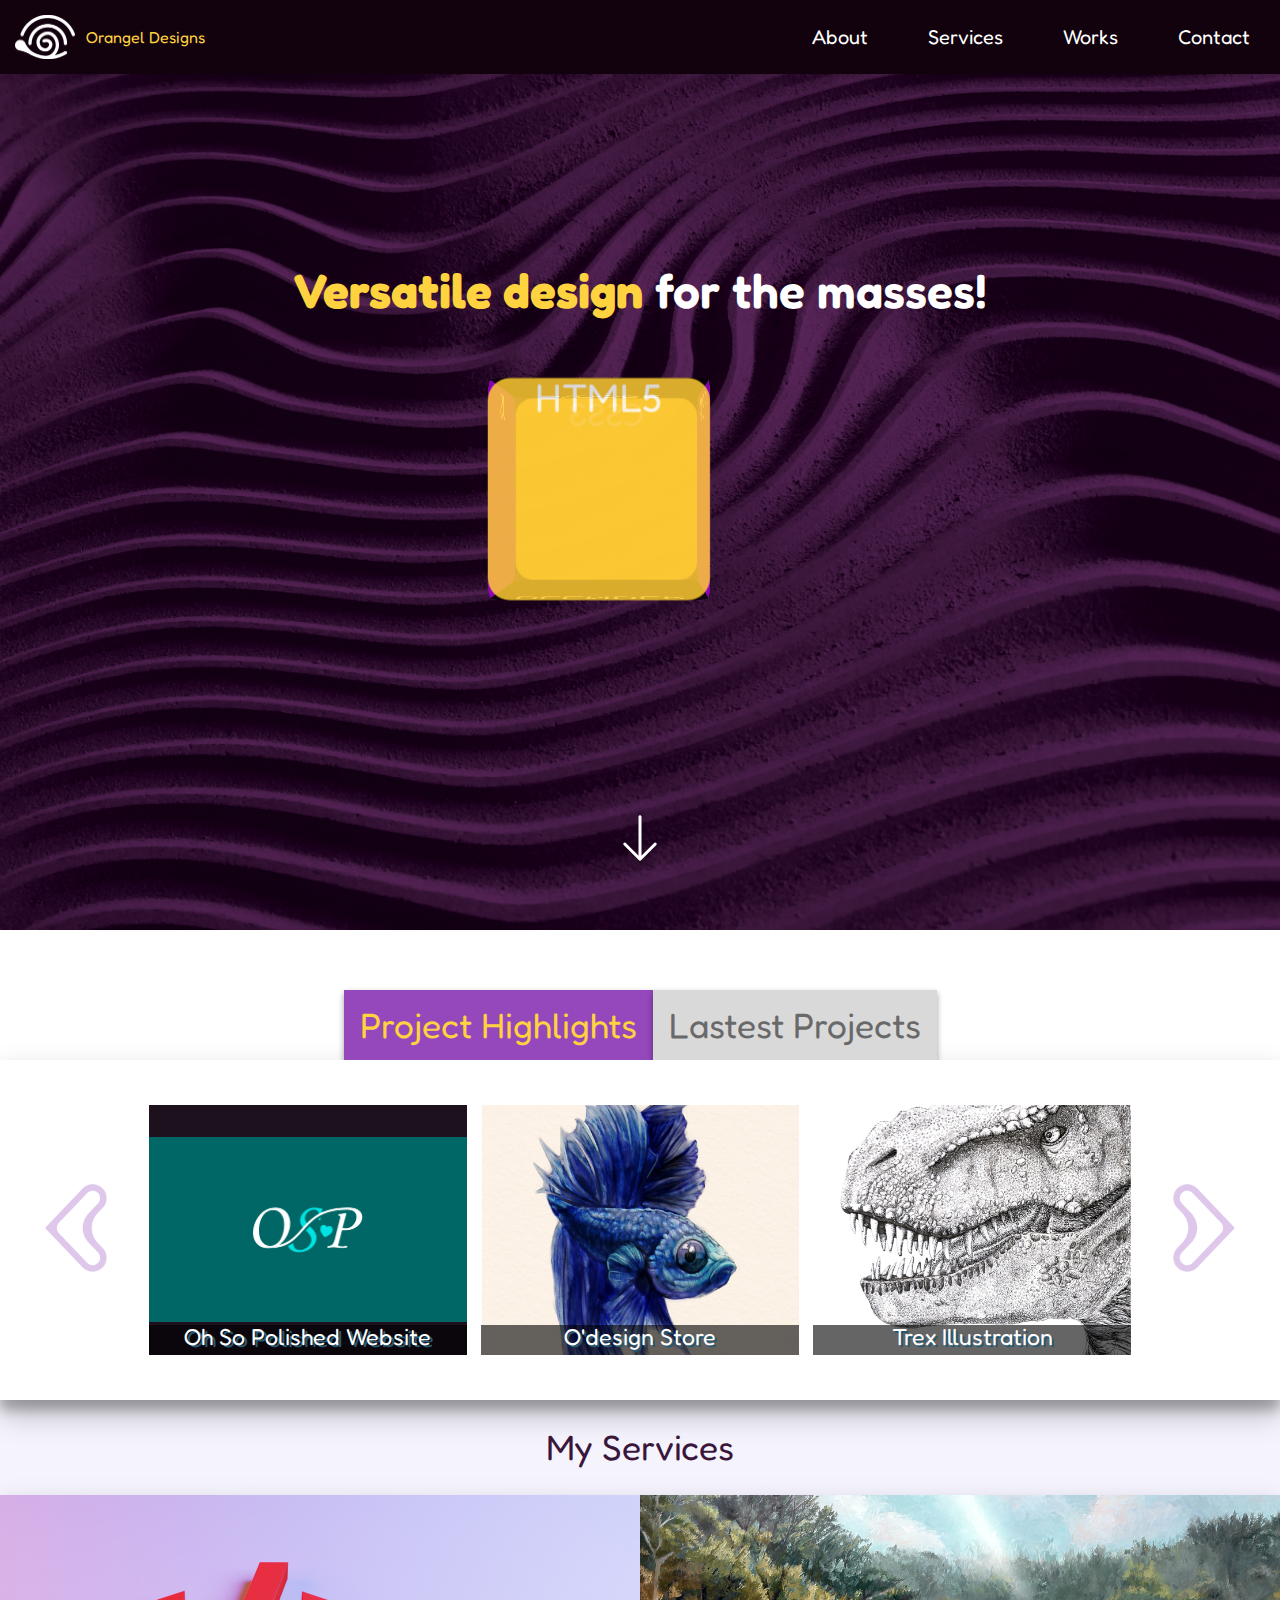
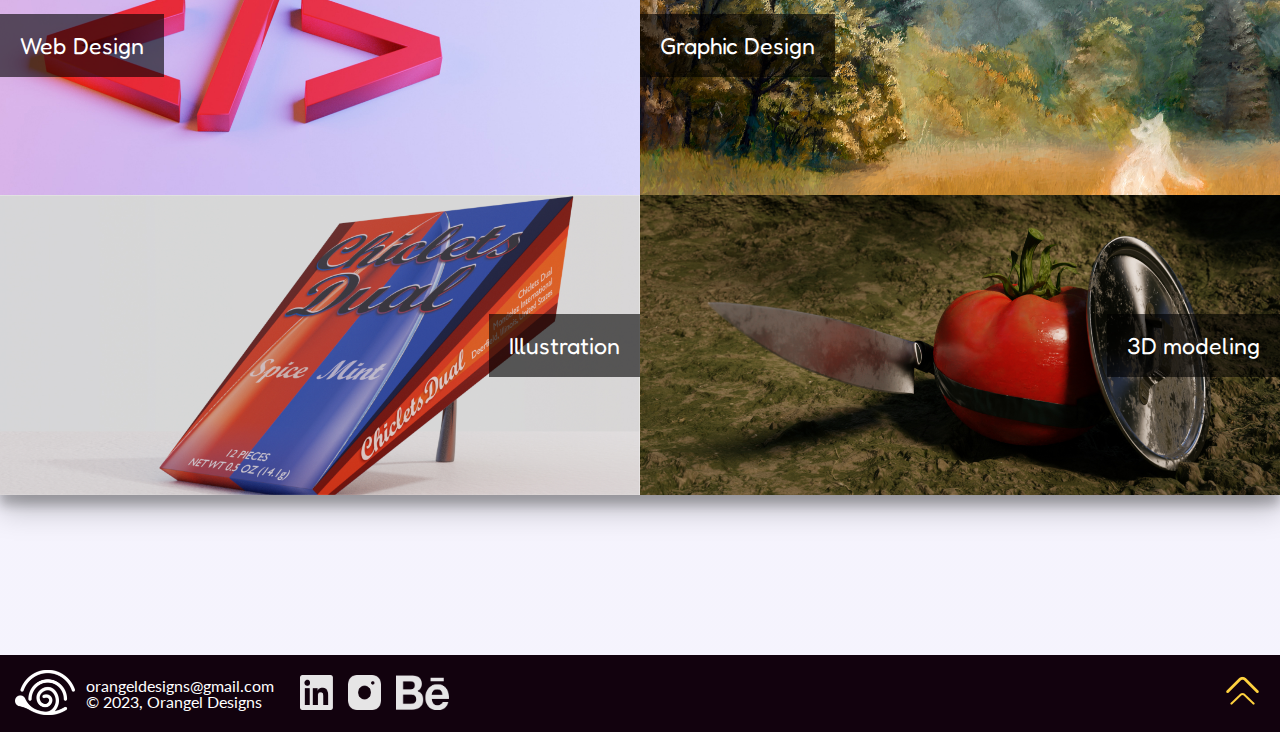
<file: index.html>
<!DOCTYPE html>
<html lang="en">
<head>
	<meta name="viewport" content="width=device-width">
	<meta name="keywords" content="Portfolio, Branding, Web Design, Graphic Design, Richmond">
	<meta name="description" content="Web and Graphic design Portfolio of Orangel Bustamante">
	<meta charset="utf-8">
	<title>Orangel Designs</title>
	<link rel="preconnect" href="https://fonts.googleapis.com">
	<link rel="preconnect" href="https://fonts.gstatic.com" crossorigin>
	<link href="https://fonts.googleapis.com/css2?family=Fredoka:wght@500;600;700&family=Lato:ital,wght@0,400;0,700;1,400;1,700&display=swap" rel="stylesheet">
	<link rel="stylesheet" type="text/css" href="css/index.css">
	<script defer src="scripts/index.js"></script>
</head>
<body id="top">
	<header>
		<!-- The header includes the logo and navigation links that might be hidden within a hamburger menu on mobile versions -->
		<nav>
			<a href="index.html"><img src="images/logow.png" alt="navigation logo of the orangel designs website"><h4>Orangel Designs</h4></a>
			<!-- Hamburger menu -->
			<div>
				<input type="checkbox" name="menucheck" id="menucheck">
				<label for="menucheck">
					<img src="images/hambergermenu.png" id="hamenu" alt="&#9776;">
				</label>
				<div id="menu-list">
					<label for="menucheck" id="hamX">
						X
					</label>
					<ul id="menu-links">
						<li><a href="about.html">About</a></li>
						<li><a href="services.html">Services</a></li>
						<li><a href="works.html">Works</a></li>
						<li><a href="contact.html">Contact</a></li>
					</ul>
					<ul id="social-links">
						<li><a href="#"><img src="images/behancew.png" alt="behance link">Behance</a></li>
						<li><a href="#"><img src="images/linkedinw.png" alt="Linkedin link">Linkedin</a></li>
						<li><a href="#"><img src="images/intagramw.png" alt="instagram link">Instagram</a></li>
					</ul>
				</div>
			</div>

		</nav>
	</header>
	<!-- The main includes all the information divided in a hero page and 2 sections -->
	<main>
	<!-- hero division with an intro text, arrow and background image -->
		<div id="hero">
			<h1> <strong>Versatile design</strong> for the masses!</h1>
			<div class="cube-wrapper">
				<div class="cube">
				  <div class="face front"> HTML5</div>
				  <div class="face back"> CSS3 </div>
				  <div class="face right">JS</div>
				  <div class="face left">FIGMA</div>
				  <div class="face top">ADOBE</div>
				  <div class="face bottom">BLENDER</div>
				</div>
			</div>
			<a href="#highlights"><img src="images/arrowdown.png" alt="&#8595;"></a>
		</div>
	<!-- highlights section with a title and 3 preview images -->
		<section id="highlights">
			<h2>Project Highlights</h2>
			<div class="tab">
                <button class="tablinks" onclick="selectTab(event, 'hightab')" id="defaultOpen">Project Highlights</button>
                <button class="tablinks" onclick="selectTab(event, 'latab')">Lastest Projects</button>
            </div>
			<div>
				<button class="arrowbutton"><img src="images/larrow.png" alt="&lt;"></button>
				<div id="hightab" class="tabcontent">
					<a href="works.html" class="project-card" id="h2">
						<h3>Oh So Polished Website</h3>
					</a>
					<a href="works.html" class="project-card" id="w4">
						<h3>O'design Store</h3>
					</a>
					<a href="works.html" class="project-card" id="w7">
						<h3>Trex Illustration</h3>
					</a>
				</div>
				<div id="latab" class="tabcontent">
					<a href="works.html" class="project-card" id="w1">
						<h3>Candy’s Bakery</h3>
					</a>
					<a href="works.html" class="project-card" id="w2">
						<h3>Oh So Polished Website</h3>
					</a>
					<a href="works.html" class="project-card" id="w3">
						<h3>O'design Store</h3>
					</a>
				</div>
				<button class="arrowbutton"><img src="images/rarrow.png" alt="&gt;"></button>
			</div>
		</section>
	<!-- services with an image preview of 4 sercives I provide -->
		<section id="services">
			<h2>My Services</h2>
			<div>
				<a href="services.html" class="services-cards" id="s1">
					<h3>Web Design</h3>
				</a>
				<a href="services.html" class="services-cards" id="s2">
					<h3>Graphic Design</h3>
				</a>
				<a href="services.html" class="services-cards" id="s3">
					<h3>Illustration</h3>
				</a>
				<a href="services.html" class="services-cards" id="s4">
					<h3>3D modeling</h3>
				</a>
			</div>
		</section>
	</main>
	<!-- Footer with logo, contact info and go to top button -->
	<footer>
		<div>
			<a href="#top" id="footlogo"><img src="images/logow.png" width="162" alt="footer logo"></a>
			<!-- basic contact info and copyright -->
			<ul>
				<li><a href="mailto:orangeldesigns@gmail.com">orangeldesigns@gmail.com</a></li>
				<li>© 2023, Orangel Designs</li>
			</ul>
			<ul id="social-footer">
				<li> <a href=""><img src="images/linkedinw.png" alt="Linkedin"></a></li>
				<li> <a href=""><img src="images/intagramw.png" alt="Instagram"></a></li>
				<li> <a href=""><img src="images/behancew.png" alt="Behance"></a></li>
			</ul>
		</div>

		<!-- Arrowup button -->
		<div>
			<a href="#top"><img src="images/arrowup2.png" alt="&#8593;"></a>
		</div>
	</footer>
</body>
</html>
</file>
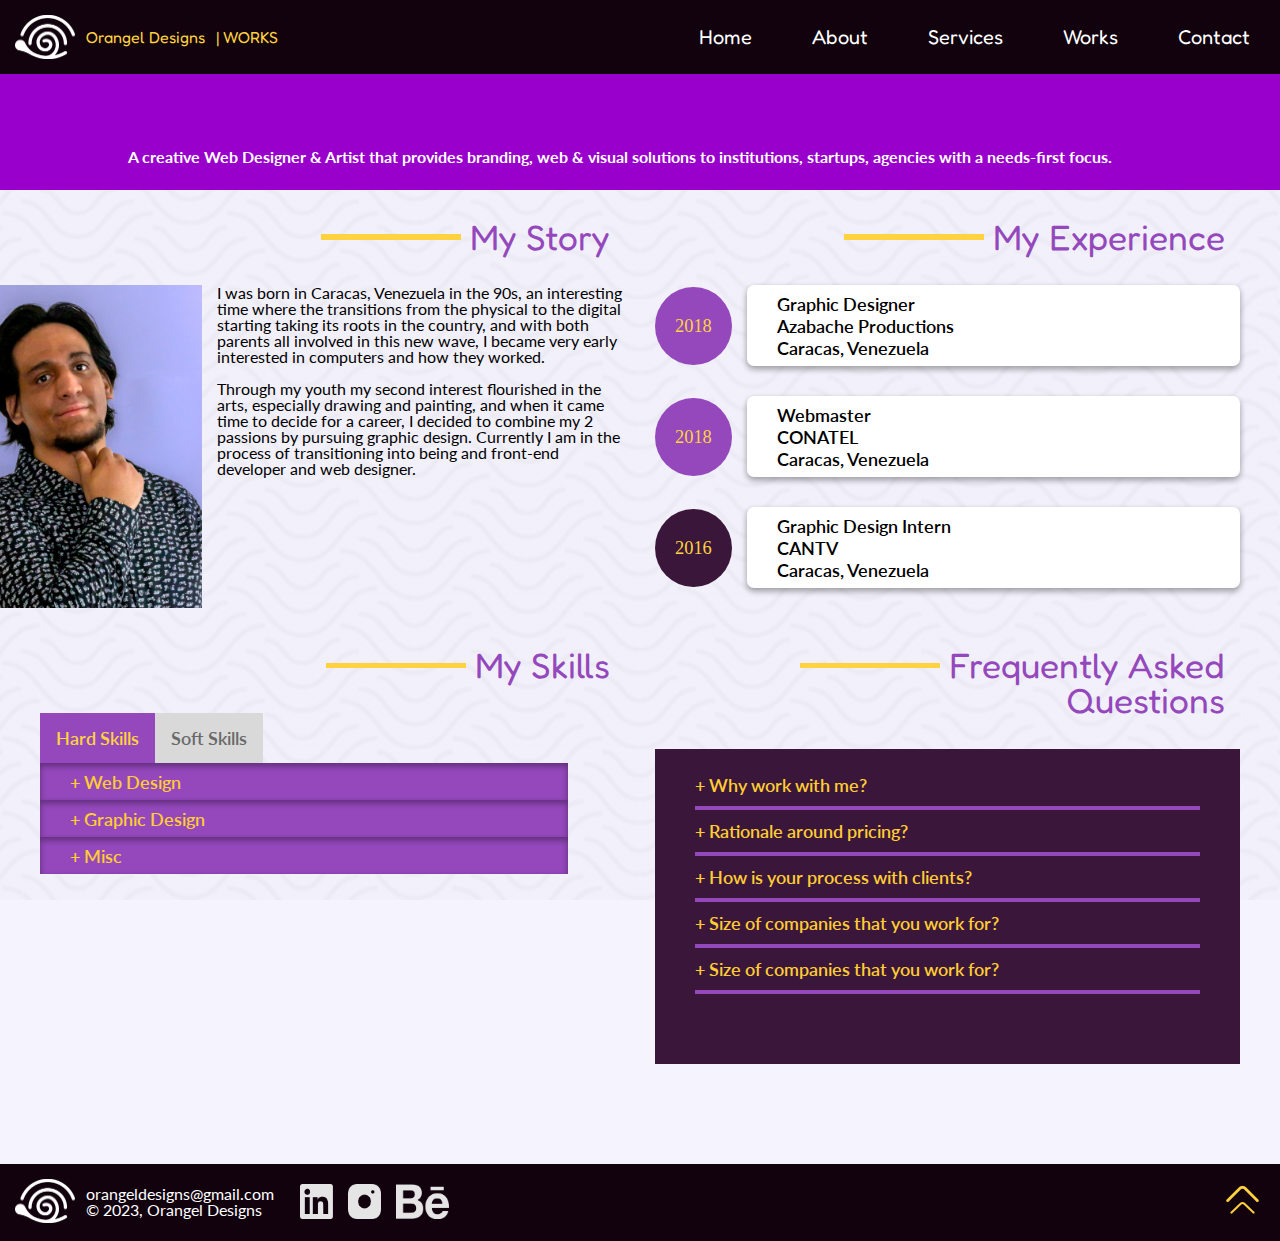
<file: about.html>
<!DOCTYPE html>
<html lang="en">
<head>
    <meta charset="UTF-8">
    <meta http-equiv="X-UA-Compatible" content="IE=edge">
    <meta name="viewport" content="width=device-width, initial-scale=1.0">
    <title>Orangel Designs - About</title>
	<link rel="preconnect" href="https://fonts.googleapis.com">
	<link rel="preconnect" href="https://fonts.gstatic.com" crossorigin>
	<link href="https://fonts.googleapis.com/css2?family=Fredoka:wght@500;600;700&family=Lato:ital,wght@0,400;0,700;1,400;1,700&display=swap" rel="stylesheet">
	<link rel="stylesheet" type="text/css" href="css/index.css">
    <script defer src="scripts/about.js"></script>
</head>
<body id="top">
    <header>
		<!-- The header includes the logo and navigation links that might be hidden within a hamburger menu on mobile versions -->
		<nav>
			<a href="index.html"><img src="images/logow.png" alt="navigation logo of the orangel designs website"><h4>Orangel Designs</h4><h4>| WORKS</h4></a>
			<!-- Hamburger menu -->
			<div>
				<input type="checkbox" name="menucheck" id="menucheck">
				<label for="menucheck">
					<img src="images/hambergermenu.png" id="hamenu" alt="&#9776;">
				</label>
				<div id="menu-list">
					<label for="menucheck" id="hamX">
						X
					</label>
					<ul id="menu-links">
                        <li><a href="index.html">Home</a></li>
                        <li><a href="about.html">About</a></li>
						<li><a href="services.html">Services</a></li>
						<li><a href="works.html">Works</a></li>
						<li><a href="contact.html">Contact</a></li>
					</ul>
					<ul id="social-links">
						<li><a href="#"><img src="images/behancew.png" alt="behance link">Behance</a></li>
						<li><a href="#"><img src="images/linkedinw.png" alt="Linkedin link">Linkedin</a></li>
						<li><a href="#"><img src="images/intagramw.png" alt="instagram link">Instagram</a></li>
					</ul>
				</div>
			</div>
		</nav>
        <ul id="workHeader">
            <li><strong>A creative Web Designer & Artist that provides branding, web & visual solutions to institutions, startups, agencies with a needs-first focus.</strong></li>
		</ul>
	</header>
    
    
    <main id="abwrap">
    <div id="abcont">
        <div id="astory">
            <h2><img class="hline" src="images/horiline.png" alt=""> My Story</h2>
            <img id="aportrait" src="images/portrait.jpg" alt="personal portrait">
            <p>
                I was born in Caracas, Venezuela in the 90s, an interesting time where the transitions from the physical to the digital starting taking its roots in the country, and with both parents all involved in this new wave, I became very early interested in computers and how they worked.
                <br><br>
                Through my youth my second interest flourished in the arts, especially drawing and painting, and when it came time to decide for a career, I decided to combine my 2 passions by pursuing graphic design. Currently I am in the process of transitioning into being and front-end developer and web designer.
            </p>
        </div>
        <div id="aexperience">
            <h2><img class="hline" src="images/horiline.png" alt=""> My Experience</h2>

            <div class="aexpcard">
                <span>2018</span>
                <button>
                    Graphic Designer <br>
                    Azabache Productions <br>
                    Caracas, Venezuela
                </button>
            </div>

            <div class="aexpcard">
                <span>2018</span>
                <button>
                    Webmaster <br>
                    CONATEL <br>
                    Caracas, Venezuela
                </button>
            </div>

            <div class="aexpcard">
                <span>2016</span>
                <button>
                    Graphic Design Intern <br>
                    CANTV <br>
                    Caracas, Venezuela
                </button>
            </div>
        </div>

        <div id="askills">
            <h2><img class="hline" src="images/horiline.png" alt=""> My Skills</h2>

            <div class="tab">
                <button class="tablinks" onclick="selectSkill(event, 'Hard')" id="defaultOpen">Hard Skills</button>
                <button class="tablinks" onclick="selectSkill(event, 'Soft')">Soft Skills</button>
            </div>

            <div id="Hard" class="tabcontent">
                <button class="accordion">+ Web Design</button>
                <div class="panel">
                <p>Lorem ipsum...</p>
                </div>
                <button class="accordion">+ Graphic Design</button>
                <div class="panel">
                <p>Lorem ipsum...</p>
                </div>
                <button class="accordion">+ Misc</button>
                <div class="panel">
                <p>Lorem ipsum...</p>
                </div>
            </div>

            <div id="Soft" class="tabcontent">
                <button class="accordion">+ Creativity</button>
                <div class="panel">
                <p>Lorem ipsum...</p>
                </div>
                <button class="accordion">+ Problem-Solving</button>
                <div class="panel">
                <p>Lorem ipsum...</p>
                </div>
                <button class="accordion">+ Adaptability</button>
                <div class="panel">
                <p>Lorem ipsum...</p>
                </div>
            </div>
        </div>

        <div id="aquestions">
            <h2><img class="hline" src="images/horiline.png" alt=""> <span>Frequently</span> Asked Questions</h2>
            <div id="aquestcont">
                <button class="accordion">+ Why work with me?</button>
                <div class="panel">
                <p>Lorem ipsum...</p>
                </div>
                
                <button class="accordion">+ Rationale around pricing?</button>
                <div class="panel">
                <p>Lorem ipsum...</p>
                </div>
                
                <button class="accordion">+ How is your process with clients?</button>
                <div class="panel">
                <p>Lorem ipsum...</p>
                </div>

                <button class="accordion">+ Size of companies that you work for?</button>
                <div class="panel">
                <p>Lorem ipsum...</p>
                </div>  

                <button class="accordion">+ Size of companies that you work for?</button>
                <div class="panel">
                <p>Lorem ipsum...</p>
                </div>
            </div>
        </div>
    </div>
    </main>


    <!-- Footer with logo, copyright, social media links and a top button -->
    <footer>
		<div>
			<a href="#top" id="footlogo"><img src="images/logow.png" width="162" alt="footer logo"></a>
			<!-- basic contact info and copyright -->
			<ul>
				<li><a href="mailto:orangeldesigns@gmail.com">orangeldesigns@gmail.com</a></li>
				<li>© 2023, Orangel Designs</li>
			</ul>
			<ul id="social-footer">
				<li> <a href=""><img src="images/linkedinw.png" alt="Linkedin"></a></li>
				<li> <a href=""><img src="images/intagramw.png" alt="Instagram"></a></li>
				<li> <a href=""><img src="images/behancew.png" alt="Behance"></a></li>
			</ul>
		</div>

		<!-- Arrowup button -->
		<div>
			<a href="#top"><img src="images/arrowup2.png" alt="&#8593;"></a>
		</div>
	</footer>
</body>
</html>
</file>
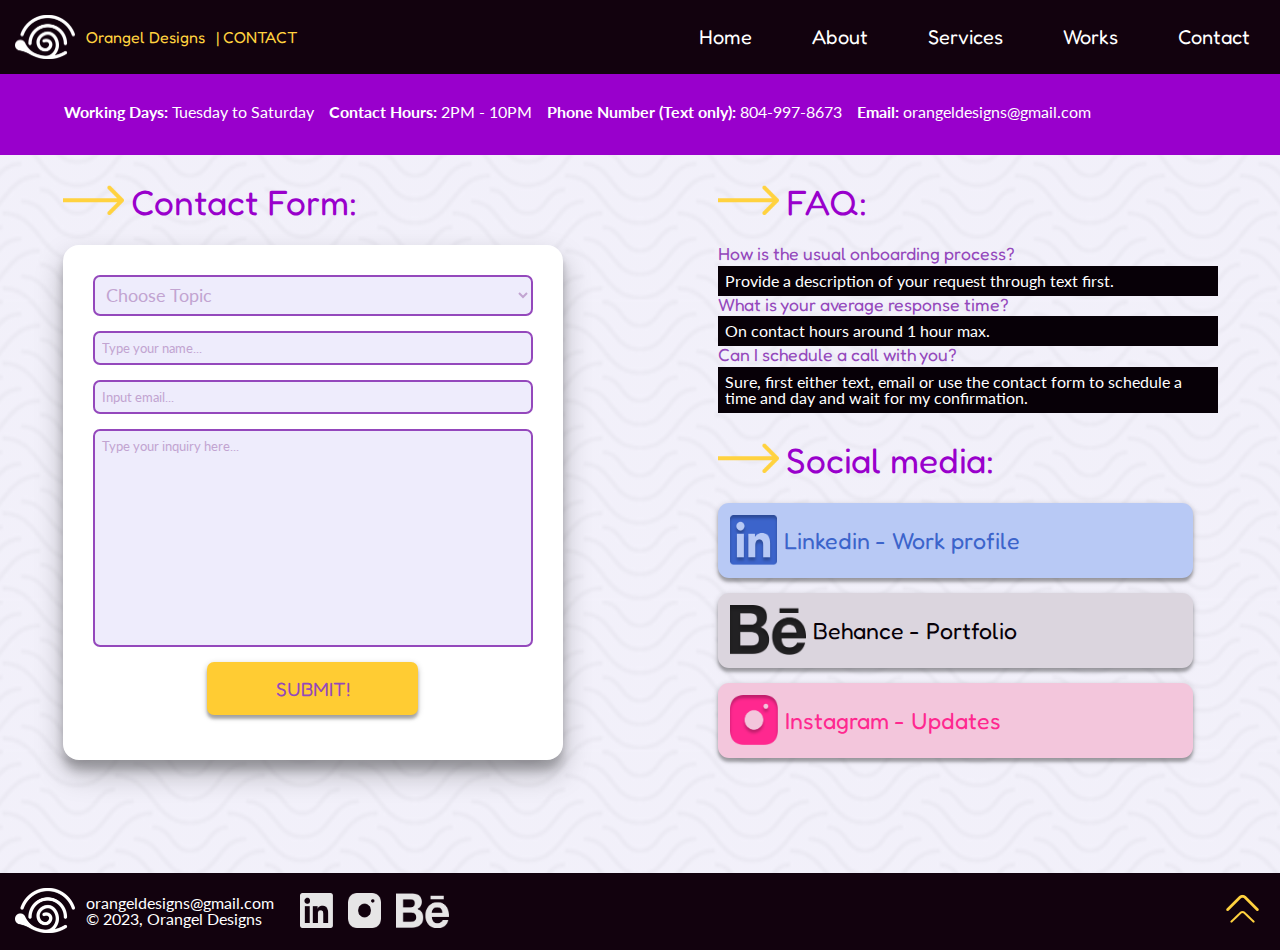
<file: contact.html>
<!DOCTYPE html>
<html lang="en">
<head>
    <meta charset="UTF-8">
    <meta http-equiv="X-UA-Compatible" content="IE=edge">
    <meta name="viewport" content="width=device-width, initial-scale=1.0">
    <title>Orangel Designs - Contact</title>
	<link rel="preconnect" href="https://fonts.googleapis.com">
	<link rel="preconnect" href="https://fonts.gstatic.com" crossorigin>
	<link href="https://fonts.googleapis.com/css2?family=Fredoka:wght@500;600;700&family=Lato:ital,wght@0,400;0,700;1,400;1,700&display=swap" rel="stylesheet">
	<link rel="stylesheet" type="text/css" href="css/index.css">
</head>
<body id="top">
    <header>
		<!-- The header includes the logo and navigation links that might be hidden within a hamburger menu on mobile versions -->
		<nav>
			<a href="index.html"><img src="images/logow.png" alt="navigation logo of the orangel designs website"><h4>Orangel Designs</h4><h4>| CONTACT</h4></a>
			<!-- Hamburger menu -->
			<div>
				<input type="checkbox" name="menucheck" id="menucheck">
				<label for="menucheck">
					<img src="images/hambergermenu.png" id="hamenu" alt="&#9776;">
				</label>
				<div id="menu-list">
					<label for="menucheck" id="hamX">
						X
					</label>
					<ul id="menu-links">
                        <li><a href="index.html">Home</a></li>
						<li><a href="about.html">About</a></li>
						<li><a href="services.html">Services</a></li>
						<li><a href="works.html">Works</a></li>
						<li><a href="contact.html">Contact</a></li>
					</ul>
					<ul id="social-links">
						<li><a href="#"><img src="images/behancew.png" alt="behance link">Behance</a></li>
						<li><a href="#"><img src="images/linkedinw.png" alt="Linkedin link">Linkedin</a></li>
						<li><a href="#"><img src="images/intagramw.png" alt="instagram link">Instagram</a></li>
					</ul>
				</div>
			</div>
		</nav>
        <ul id="contHeader">
            <li><strong>Working Days:</strong> Tuesday to Saturday</li>
            <li><strong>Contact Hours:</strong> 2PM - 10PM</li>
            <li><strong>Phone Number (Text only):</strong> <a href="sms:+18049978673">804-997-8673</a></li>
            <li><strong>Email:</strong> <a href="mailto:orangeldesigns@gmail.com">orangeldesigns@gmail.com</a></li>
		</ul>
	</header>

    <!-- Contact main with a message form and a FAQ -->
    <main id="contMain">

		<div id="contForm">
			<h2><img src="images/arrowright.png" alt=""> Contact Form:</h2>
			<div>
				 <form id="innnerform" method="post" action="http://ss1.ciwcertified.com/cgi-bin/process.pl">
				 	<select required name="Subject" id="subject">
				 		<option value="" selected disabled hidden>Choose Topic</option>
					    <option value="gig">Gig proposal</option>
					    <option value="job">Job offer</option>
					    <option value="request">Advice and Requests</option>
					    <option value="other">Other Issue</option>
			  		</select>
					<input required id="name" type="text" name="Name" value="Type your name...">
					<input required id="email" type="email" name="Email" value="Input email...">
					<textarea required minlength="30" id="issuetext" name="issuetext">Type your inquiry here...</textarea>
					<input class="button" type="submit" value="SUBMIT!">
				</form>
			</div>
		</div>

		<div id="contSide">

			<article id="contFaq">
				<h2><img src="images/arrowright.png" alt="">FAQ:</h2>
				<ul>
					<li><h3><strong>+</strong>How is the usual onboarding process?</h3><p>Provide a description of your request through text first.</p></li>
					<li><h3><strong>+</strong>What is your average response time?</h3><p>On contact hours around 1 hour max.</p></li>
					<li><h3><strong>+</strong>Can I schedule a call with you?</h3><p>Sure, first either text, email or use the contact form to schedule a time and day and wait for my confirmation.</p></li>
				</ul>
			</article>
		
			<article id="contSoc">
				<h2><img src="images/arrowright.png" alt="">Social media:</h2>
				<ul>
					<li id="soc1"><a href="https://www.linkedin.com/in/orangeldesigns/"><img src="images/linkcol.png" alt="social media icon of linkedin"><h3>Linkedin - Work profile</h3></a></li>
					<li id="soc2"><a href="https://www.behance.net/OrangelDesign"><img src="images/behcol.png" alt="social media icon of behance"><h3>Behance - Portfolio</h3></a></li>
					<li id="soc3"><a href="https://www.instagram.com/orangel.designs/"><img src="images/instcol.png" alt="social media icon of instagram"><h3>Instagram - Updates</h3></a></li>
				</ul>
			</article>
		</div>

	</main>

<!-- Footer with logo, copyright, social media links and a top button -->
    <footer>
		<div>
			<a href="#top" id="footlogo"><img src="images/logow.png" width="162" alt="footer logo"></a>
			<!-- basic contact info and copyright -->
			<ul>
				<li><a href="mailto:orangeldesigns@gmail.com">orangeldesigns@gmail.com</a></li>
				<li>© 2023, Orangel Designs</li>
			</ul>
			<ul id="social-footer">
				<li> <a href=""><img src="images/linkedinw.png" alt="Linkedin"></a></li>
				<li> <a href=""><img src="images/intagramw.png" alt="Instagram"></a></li>
				<li> <a href=""><img src="images/behancew.png" alt="Behance"></a></li>
			</ul>
		</div>

		<!-- Arrowup button -->
		<div>
			<a href="#top"><img src="images/arrowup2.png" alt="&#8593;"></a>
		</div>
	</footer>
</body>
</html>
</file>
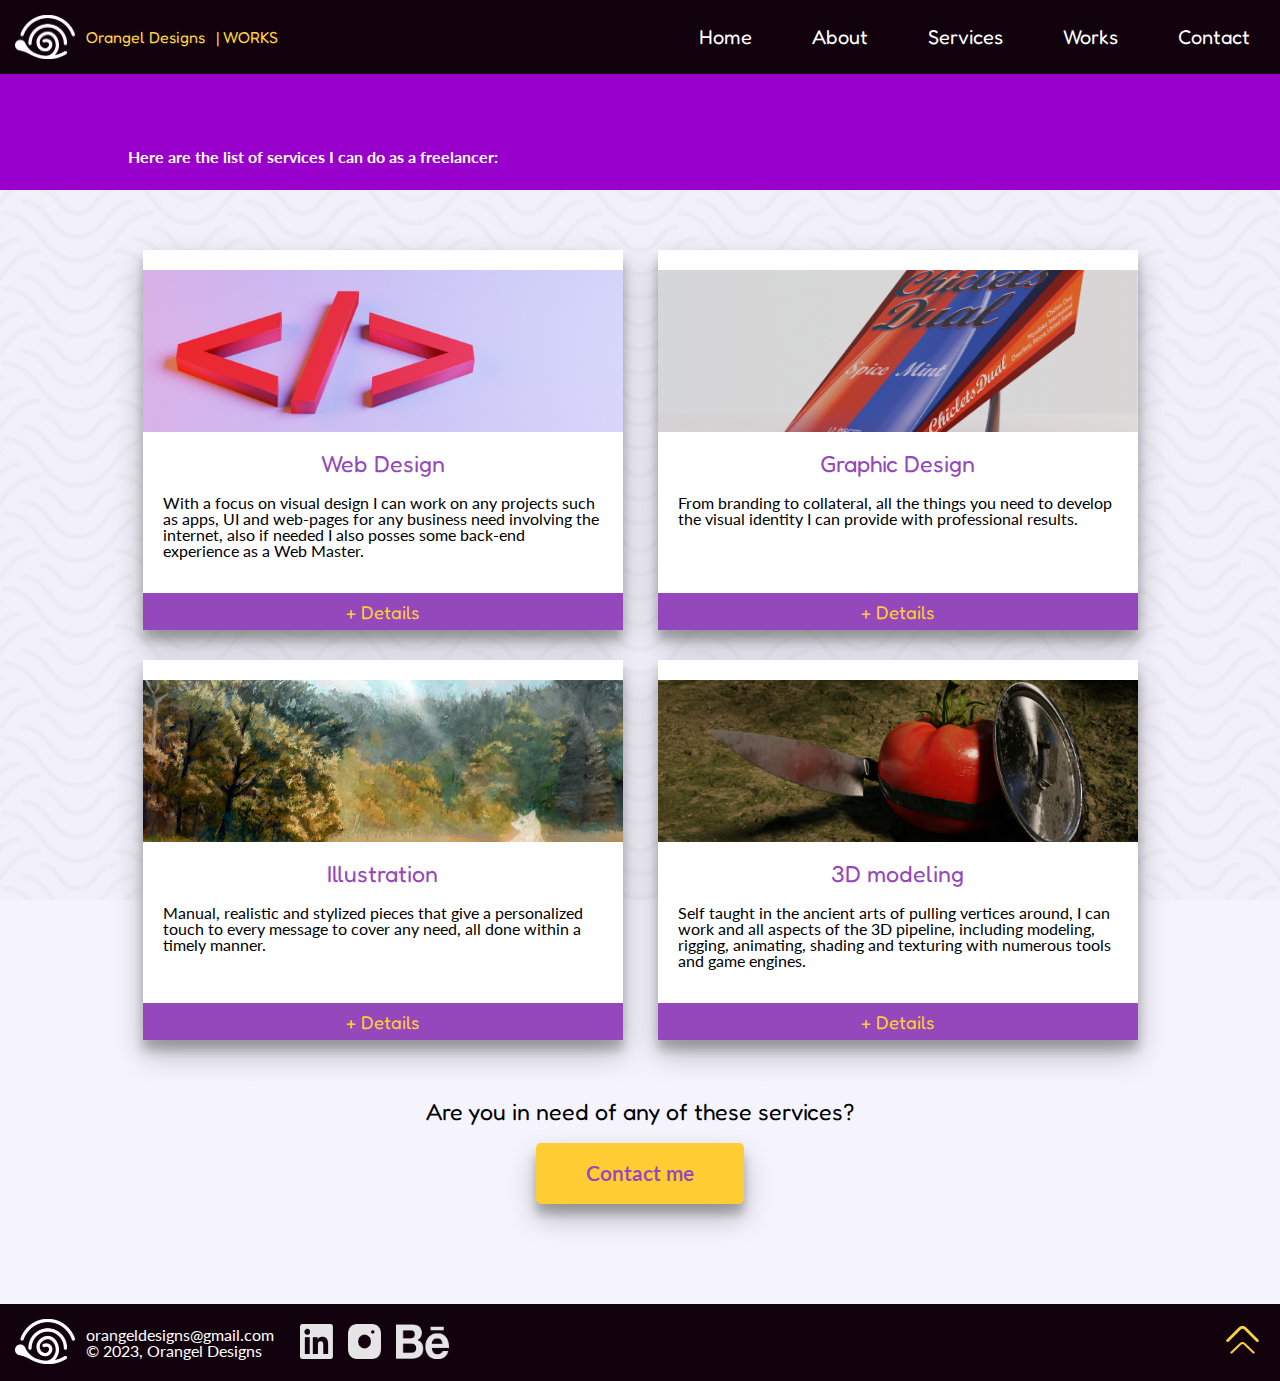
<file: services.html>
<!DOCTYPE html>
<html lang="en">
<head>
    <meta charset="UTF-8">
    <meta http-equiv="X-UA-Compatible" content="IE=edge">
    <meta name="viewport" content="width=device-width, initial-scale=1.0">
    <title>Orangel Designs - Services</title>
	<link rel="preconnect" href="https://fonts.googleapis.com">
	<link rel="preconnect" href="https://fonts.gstatic.com" crossorigin>
	<link href="https://fonts.googleapis.com/css2?family=Fredoka:wght@500;600;700&family=Lato:ital,wght@0,400;0,700;1,400;1,700&display=swap" rel="stylesheet">
	<link rel="stylesheet" type="text/css" href="css/index.css">
    <script defer src="scripts/services.js"></script>
</head>
<body id="top">
    <header>
		<!-- The header includes the logo and navigation links that might be hidden within a hamburger menu on mobile versions -->
		<nav>
			<a href="index.html"><img src="images/logow.png" alt="navigation logo of the orangel designs website"><h4>Orangel Designs</h4><h4>| WORKS</h4></a>
			<!-- Hamburger menu -->
			<div>
				<input type="checkbox" name="menucheck" id="menucheck">
				<label for="menucheck">
					<img src="images/hambergermenu.png" id="hamenu" alt="&#9776;">
				</label>
				<div id="menu-list">
					<label for="menucheck" id="hamX">
						X
					</label>
					<ul id="menu-links">
                        <li><a href="index.html">Home</a></li>
                        <li><a href="about.html">About</a></li>
						<li><a href="services.html">Services</a></li>
						<li><a href="works.html">Works</a></li>
						<li><a href="contact.html">Contact</a></li>
					</ul>
					<ul id="social-links">
						<li><a href="#"><img src="images/behancew.png" alt="behance link">Behance</a></li>
						<li><a href="#"><img src="images/linkedinw.png" alt="Linkedin link">Linkedin</a></li>
						<li><a href="#"><img src="images/intagramw.png" alt="instagram link">Instagram</a></li>
					</ul>
				</div>
			</div>
		</nav>
        <ul id="workHeader">
            <li><strong>Here are the list of services I can do as a freelancer:</strong></li>
		</ul>

	</header>

    <!-- Contact main with a message form and a FAQ -->
    <main id="servMain">
      <div class="center-container">
        <div class="gallery-grid-services">
            <div class="services-cards-main">
                <div class="services-cards-inner">
                    <div id="s1"></div>
                    <div>
                        <h3>Web Design</h3>
                        <p>With a focus on visual design I can work on any projects such as apps, UI and web-pages for any business need involving the internet, also if needed I also posses some back-end experience as a Web Master.</p>
                    </div>
                </div>
                <button id="modal1">+ Details</button>
            </div>
            <div class="services-cards-main">
                <div class="services-cards-inner">
                <div id="s3"></div>
                    <div>
                        <h3>Graphic Design</h3>
                        <p>From branding to collateral, all the things you need to develop the visual identity I can provide with professional results.</p>
                    </div>
                </div>
                <button id="modal2">+ Details</button>
            </div>
            <div class="services-cards-main">
                <div class="services-cards-inner">
                    <div id="s2"></div>
                    <div>
                        <h3>Illustration</h3>
                        <p>Manual, realistic and stylized pieces that give a personalized touch to every message to cover any need, all done within a timely manner. </p>
                    </div>
                </div>
                <button id="modal3">+ Details</button>
            </div>
            <div class="services-cards-main">
                <div class="services-cards-inner">
                    <div id="s4"></div>
                    <div>
                        <h3>3D modeling</h3>
                        <p>Self taught in the ancient arts of pulling vertices around, I can work and all aspects of the 3D pipeline, including modeling, rigging, animating, shading and texturing with numerous tools and game engines.</p>
                    </div>
                </div>
                <button id="modal4">+ Details</button>
            </div>
        </div>
        <div id="myModal1" class="modal">
            <!-- Modal content -->
            <div class="modal-content">
                <div>
                    <h3>Website design:</h3>
                    <ul>
                        <li>Photoshop template to HTML + CSS</li>
                        <li>App and webpage frontend creation</li>
                        <li>UX and UI design process</li>
                        <li>Functionality creation through scripting</li>
                        <li>Usability study preparation and SEO</li>
                    </ul>
                    <h3>Skills:</h3>
                    <ul class="skill-list">
                        <li><button>HTML5</button></li>
                        <li><button>CSS3</button></li>
                        <li><button>Javascript</button></li>
                        <li><button>PHP</button></li>
                        <li><button>Python</button></li>
                        <li><button>Figma</button></li>
                        <li><button>Adobe XD</button></li>
                        <li><button>Case Studies</button></li>
                    </ul>
                </div>
                <span class="close">&times;</span>
            </div>
        </div>
        <div id="myModal2" class="modal">
            <div class="modal-content">
                <div>
                    <h3>Graphic Design:</h3>
                    <ul>
                        <li>Branding and logo creation</li>
                        <li>Collateral and stationarty design</li>
                        <li>Market research and study</li>
                        <li>Corporate Icons and Infographics</li>
                        <li>Photo Editing</li>
                    </ul>
                    <h3>Skills</h3>
                    <ul class="skill-list">
                        <li><button>Illustrator</button></li>
                        <li><button>Photoshop</button></li>
                        <li><button>Indesign</button></li>
                        <li><button>Lightroom</button></li>
                        <li><button>After Effects</button></li>
                    </ul>
                </div>
                <span class="close">&times;</span>
            </div>
        </div>
        <div id="myModal3" class="modal">
            <div class="modal-content">
                <div>
                    <h3>Illustration:</h3>
                    <ul>
                        <li>Digital Painting and drawing</li>
                        <li>Classic Illustrations with Watercolor</li>
                        <li>Stylized and realistic concept art</li>
                        <li>Corporate vector illustrations</li>
                        <li>Educational Infographics illustrations</li>
                    </ul>
                    <h3>Skills</h3>
                    <ul class="skill-list">
                        <li><button>Illustrator</button></li>
                        <li><button>Photoshop</button></li>
                        <li><button>Krita</button></li>
                        <li><button>Corel Painter</button></li>
                        <li><button>Pencil and ink</button></li>
                        <li><button>Watercolor</button></li>
                        <li><button>Oil painting</button></li>
                    </ul>
                </div>
                <span class="close">&times;</span>
            </div>
        </div>
        <div id="myModal4" class="modal">
            <div class="modal-content">
                <div>
                    <h3>3D Modeling:</h3>
                    <ul>
                        <li>Character modeling, texturing and rigging</li>
                        <li>Basic animation keyframing and setup</li>
                        <li>Shading and material design</li>
                        <li>Exporting to Game Engines and CAD softwares</li>
                    </ul>
                    <h3>Skills</h3>
                    <ul class="skill-list">
                        <li><button>Blender 3D</button></li>
                        <li><button>3D Max</button></li>
                        <li><button>Unreal Engine 5</button></li>
                    </ul>
                </div>
                <span class="close">&times;</span>
            </div>
        </div>
        <h3>Are you in need of any of these services?</h3>
        <a class="contact-me-btn" href="contact.html">Contact me</a>  

      </div>  
	</main>

<!-- Footer with logo, copyright, social media links and a top button -->
    <footer>
		<div>
			<a href="#top" id="footlogo"><img src="images/logow.png" width="162" alt="footer logo"></a>
			<!-- basic contact info and copyright -->
			<ul>
				<li><a href="mailto:orangeldesigns@gmail.com">orangeldesigns@gmail.com</a></li>
				<li>© 2023, Orangel Designs</li>
			</ul>
			<ul id="social-footer">
				<li> <a href=""><img src="images/linkedinw.png" alt="Linkedin"></a></li>
				<li> <a href=""><img src="images/intagramw.png" alt="Instagram"></a></li>
				<li> <a href=""><img src="images/behancew.png" alt="Behance"></a></li>
			</ul>
		</div>

		<!-- Arrowup button -->
		<div>
			<a href="#top"><img src="images/arrowup2.png" alt="&#8593;"></a>
		</div>
	</footer>
</body>
</html>
</file>
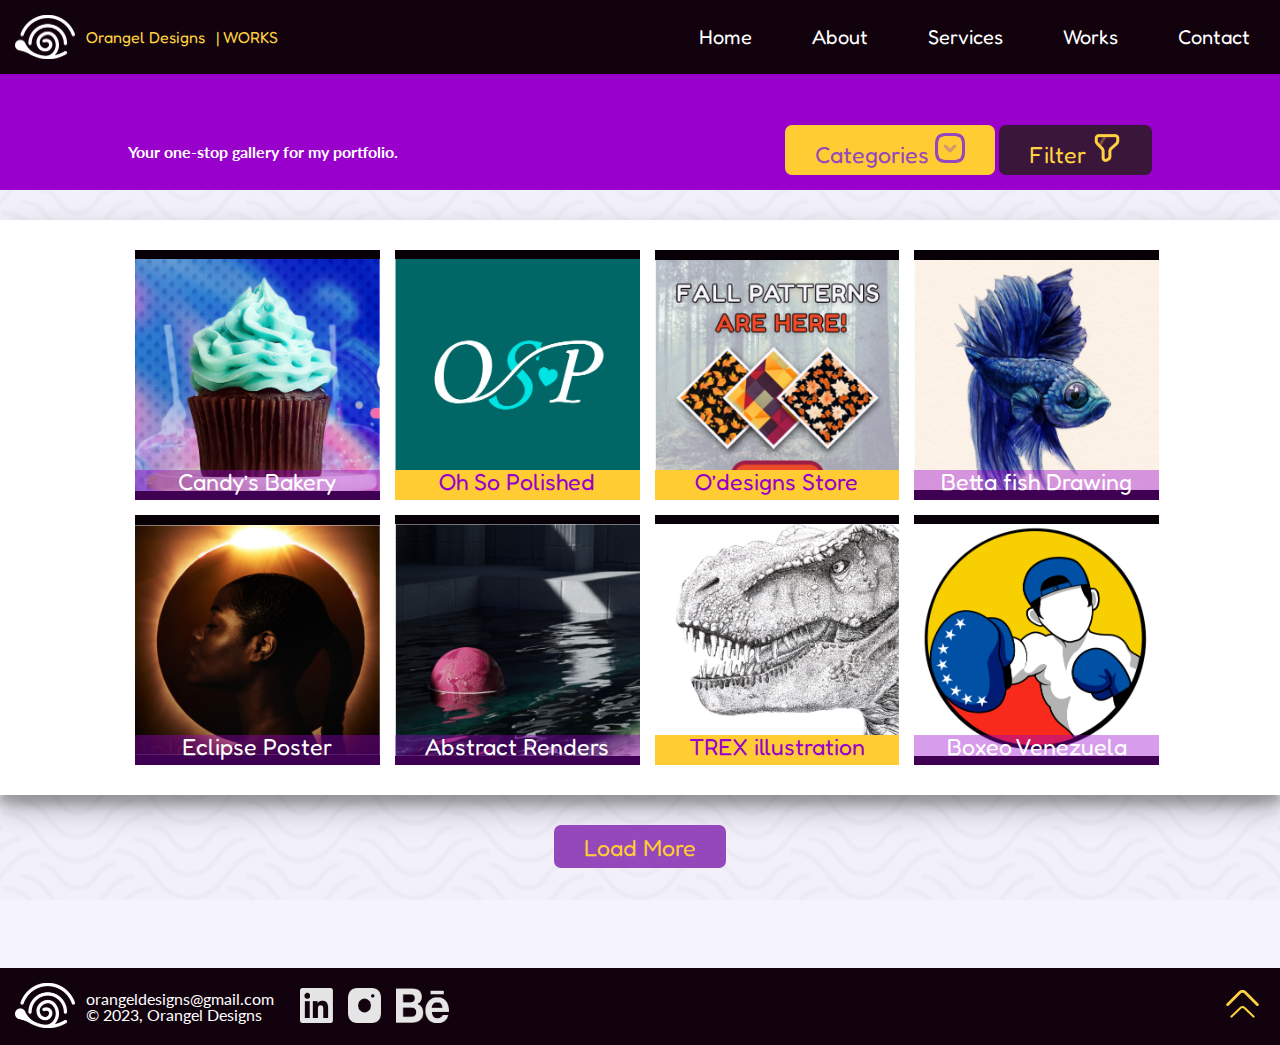
<file: works.html>
<!DOCTYPE html>
<html lang="en">
<head>
    <meta charset="UTF-8">
    <meta http-equiv="X-UA-Compatible" content="IE=edge">
    <meta name="viewport" content="width=device-width, initial-scale=1.0">
    <title>Orangel Designs - Works</title>
	<link rel="preconnect" href="https://fonts.googleapis.com">
	<link rel="preconnect" href="https://fonts.gstatic.com" crossorigin>
	<link href="https://fonts.googleapis.com/css2?family=Fredoka:wght@500;600;700&family=Lato:ital,wght@0,400;0,700;1,400;1,700&display=swap" rel="stylesheet">
	<link rel="stylesheet" type="text/css" href="css/index.css">
</head>
<body id="top">
    <header>
		<!-- The header includes the logo and navigation links that might be hidden within a hamburger menu on mobile versions -->
		<nav>
			<a href="index.html"><img src="images/logow.png" alt="navigation logo of the orangel designs website"><h4>Orangel Designs</h4><h4>| WORKS</h4></a>
			<!-- Hamburger menu -->
			<div>
				<input type="checkbox" name="menucheck" id="menucheck">
				<label for="menucheck">
					<img src="images/hambergermenu.png" id="hamenu" alt="&#9776;">
				</label>
				<div id="menu-list">
					<label for="menucheck" id="hamX">
						X
					</label>
					<ul id="menu-links">
                        <li><a href="index.html">Home</a></li>
						<li><a href="about.html">About</a></li>
						<li><a href="services.html">Services</a></li>
						<li><a href="works.html">Works</a></li>
						<li><a href="contact.html">Contact</a></li>
					</ul>
					<ul id="social-links">
						<li><a href="#"><img src="images/behancew.png" alt="behance link">Behance</a></li>
						<li><a href="#"><img src="images/linkedinw.png" alt="Linkedin link">Linkedin</a></li>
						<li><a href="#"><img src="images/intagramw.png" alt="instagram link">Instagram</a></li>
					</ul>
				</div>
			</div>
		</nav>
        <div id="workHeader">
            <p><strong>Your one-stop gallery for my portfolio.</strong></p>
            <div>
              <button class="light-btn">Categories <img src="images/droparrow.png" alt="dropdown arrow"></button>
              <button class="dark-btn">Filter <img src="images/filter.png" alt="filter icon"></button>
            </div>
		</div>

	</header>

    <!-- Contact main with a message form and a FAQ -->
    <main id="workMain">
      <div class="center-container">
        <div class="gallery-grid">
              <div class="gallery-item project-card portfolio-card" id="w1">
                <h3>Candy’s Bakery</h3>
              </div>
              <div class="gallery-item project-card portfolio-card featured" id="w2">
                <h3>Oh So Polished</h3>
              </div>
              <div class="gallery-item project-card portfolio-card featured" id="w3">
                <h3>O’designs Store</h3>
              </div>
              <div class="gallery-item project-card portfolio-card" id="w4">
                <h3>Betta fish Drawing</h3>
              </div>
              <div class="gallery-item project-card portfolio-card" id="w5">
                <h3>Eclipse Poster</h3>
              </div>
              <div class="gallery-item project-card portfolio-card" id="w6">
                <h3>Abstract Renders</h3>
              </div>
              <div class="gallery-item project-card portfolio-card featured" id="w7">
                <h3>TREX illustration</h3>
              </div>
              <div class="gallery-item project-card portfolio-card" id="w8">
                <h3>Boxeo Venezuela</h3>
              </div>
        </div>
  
        <button class="load-more-btn">Load More</button>     

      </div>  
	</main>

<!-- Footer with logo, copyright, social media links and a top button -->
    <footer>
		<div>
			<a href="#top" id="footlogo"><img src="images/logow.png" width="162" alt="footer logo"></a>
			<!-- basic contact info and copyright -->
			<ul>
				<li><a href="mailto:orangeldesigns@gmail.com">orangeldesigns@gmail.com</a></li>
				<li>© 2023, Orangel Designs</li>
			</ul>
			<ul id="social-footer">
				<li> <a href=""><img src="images/linkedinw.png" alt="Linkedin"></a></li>
				<li> <a href=""><img src="images/intagramw.png" alt="Instagram"></a></li>
				<li> <a href=""><img src="images/behancew.png" alt="Behance"></a></li>
			</ul>
		</div>

		<!-- Arrowup button -->
		<div>
			<a href="#top"><img src="images/arrowup2.png" alt="&#8593;"></a>
		</div>
	</footer>
</body>
</html>
</file>
<file: css/index.css>
/* CSS reset START */
html, body, div, span, applet, object, iframe,
h1, h2, h3, h4, h5, h6, p, blockquote, pre,
a, abbr, acronym, address, big, cite, code,
del, dfn, em, img, ins, kbd, q, s, samp,
small, strike, strong, sub, sup, tt, var,
b, u, i, center,
dl, dt, dd, ol, ul, li,
fieldset, form, label, legend,
table, caption, tbody, tfoot, thead, tr, th, td,
article, aside, canvas, details, embed, 
figure, figcaption, footer, header, hgroup, 
menu, nav, output, ruby, section, summary,
time, mark, audio, video {
	margin: 0;
	padding: 0;
	border: 0;
	font-size: 100%;
	font: inherit;
	vertical-align: baseline;
}
article, aside, details, figcaption, figure, 
footer, header, hgroup, menu, nav, section {
	display: block;
}
html{
	scroll-behavior: smooth;
}
body {
	line-height: 1;
}
ol, ul {
	list-style: none;
}
blockquote, q {
	quotes: none;
}
blockquote:before, blockquote:after,
q:before, q:after {
	content: '';
	content: none;
}
table {
	border-collapse: collapse;
	border-spacing: 0;
}
a {
	color: white;
	text-decoration: none;
}
button {
	all: initial;
}
/* CSS reset END */

/*Background image*/
body {
	background: 
    linear-gradient(rgba(225, 220, 249, 0.33),rgba(225, 220, 249, 0.33)),
    url(../images/papyrus.webp) center top/contain repeat fixed;
}
/*Navigation styling*/

/*Initializing fonts*/
h1,h2,h3,h4 {
	font-family: 'Fredoka', sans-serif;
}
a,p,li {
	font-family: 'Lato', sans-serif;
}
h1{
	font-size: 3rem;
}
h2{
	font-size: 2.2rem;
}
h3{
	font-size: 1.45rem;
}
h4{
	font-size: 1rem;
}
strong{
	font-weight: 900;
}
/*Navigation*/
nav {
    display: flex;
    flex-wrap: wrap;
    justify-content: space-between;
    align-items: center;
    background: #12020E;
	position: fixed;
	width: 100%;
	z-index: 999;
	transition: background 0.3s;
}
nav a{
    display: flex;
    align-items: center;
	color: #FFD23F;
	padding: 15px;
	font-family: 'Fredoka', sans-serif;
}
nav a img{
    width: 60px;
}
nav a h4{
	margin-left: 11px;
}

#hamenu{
	width: 45px;
	cursor: pointer;
	padding: 15px;
	transition: all 0.5s;
}
#hamenu:hover{
	background-color: #070007;
}
#menu-list{
	transform: translateX(100%);
	transition: .5s;
	width: 300px;
	position: absolute;
	top: 0;
}
#social-links:hover img{
	transform: scale(1.2);
}
#social-links img{
	padding-right: 15px;
	height: auto;
	width: 45px;
	transition: all 0.5s;
}
#menucheck {
	display: none ;
}
nav div label{
	display: block;
	height: 75px;
}
#menucheck:checked ~ #menu-list{
	transform: translateX(-225px);
	background-color: #070007;
	box-shadow:  0px 1px 3px 0px rgba(0, 0, 0, 0.2),
		0px 1px 1px 0px rgba(0, 0, 0, 0.14),
		0px 2px 1px -1px rgba(0, 0, 0, 0.12);
}
#menucheck:checked ~ label img{
	background-color: #070007;
}

#menu-list a{
	color: white;
	padding-left: 30px;
	font-size: 1.25rem;
	transition: .4s;
}
#menu-list a:hover{
	color: #FFD23F;
	background-color: #3A173A;
}
button {
	font-family: 'Fredoka', sans-serif;
	font-size: 1.45rem;
	padding: 7.5px 30px;
	border-radius: 7px;
	color: #ffcc33;
	background-color: #9448BC;
	cursor: pointer;
	transition: 0.25s all;
}
button:hover{
	filter: brightness(1.5) saturate(0.5);
}
button:active{
	filter: brightness(0.5) saturate(1.5);
}
button img{
	height: 30px;
}
.dark-btn{
	background-color: #3A173A;
	color: #FFD23F;
}
.light-btn{
	background-color: #ffcc33;
	color: #9448BC;
}
/*X Hamburger*/
#hamX{
	font-family: 'Fredoka', sans-serif;
	font-size: 2.2rem;
	color: white;
	text-align: right;
	height: auto;
	padding: 25px;
	cursor: pointer;
	transition: 0.5s;
}
#hamX:hover{
	color: #FFD23F;
	
}
/*Landing page*/
#hero{
	height: 100vh;
	background: url(../images/frame.jpg) center center/cover no-repeat;
	display: flex;
	justify-content: center;
	align-items: center;
	padding: 15px;
	flex-direction: column;
	overflow: hidden;
}
h1{
	font-weight: 600;
	color: white;
}
h1 strong{
	color: #FFD23F
}
#hero a{
	position: absolute;
	justify-self: flex-end;
	bottom: 30px;
	transition: 0.5s;
}
#hero a:hover{
	transform: scale(1.5);
}
#hero a img{
	width: 60px;
}
/* Landing page spinning cubes */
.cube-wrapper {
	width: 200px;
	height: 200px;
	position: relative;
	perspective: 1000px;
	padding: 75px;
	padding-left: 0;
  }
  
  .cube {
	position: absolute;
	width: 100%;
	height: 100%;
	transform-style: preserve-3d;
	perspective-origin: center;
	transform-origin: center;
	animation: rotate-cube 10s linear infinite;
  }
  
  .face {
	position: absolute;
	width: 200px;
	height: 200px;
	opacity: 0.85;
	font-family: 'Fredoka', sans-serif;
	font-size: 2.2rem;
	color: white;
	text-align: center;
	border-radius: 10%;
  }
  
  .front {
	transform: translateZ(100px);
	background-color: #ffcc33;
  }
  
  .back {
	transform: translateZ(-100px) rotateY(180deg);
	background-color: #ffcc33;
  }
  
  .right {
	transform: rotateY(-90deg) translatez(100px);
	background-color: #9900cc;
  }
  
  .left {
	transform: rotateY(90deg) translatez(100px);
	background-color: #9900cc;
  }
  
  .top {
	transform: rotateX(90deg) translateZ(100px);
	background-color: #070007;
  }
  
  .bottom {
	transform: rotateX(-90deg) translateZ(100px);
	background-color: #070007;
  }
  
  @keyframes rotate-cube {
	0% {
	  transform: rotateX(0deg) rotateY(0deg)  rotateZ(0);
	}
	100% {
	  transform: rotateX(360deg) rotateY(360deg) rotateZ(360deg);
	}
  }
/*Sections formatting*/
h2{
	padding: 30px 15px;
}
#highlights h3 {
	color: white;
	text-shadow: .1em .1em 0 hsl(200 50% 30%);
	text-align: center;
}
#highlights div, #services div  {
	display: flex;
	flex-direction: column;
}
/*Highlights section*/
#highlights h2 {
	color: #9448BC;
	text-align: center;
}


#highlights .tab{
	display: none;
	justify-content: center;
	padding: 60px 0 0 0;
}
.arrowbutton{
	display: none;
}
#highlights .tab button {
	background-color: #D9D9D9;
	color: dimgrey;
	float: left;
	border: none;
	outline: none;
	cursor: pointer;
	font-family: 'Fredoka', sans-serif;
	font-weight: 400;
	font-size: 2.2rem;
	padding: 14px 16px;
	transition: 0.3s;
	border-radius: 0;
	box-shadow: 0 3px 6px rgba(0,0,0,0.16), 0 3px 6px rgba(0,0,0,0.23);
  }
  
  /* Change background color of buttons on hover */
  #highlights .tab button:hover {
	background-color: #C2A4D1;
  }
  
  /* Create an active/current tablink class */
  #highlights .tab button.active {
	background-color: #9448BC;
	color: #FFD23F;
  }
  #highlights .tabcontent{
	display: flex;
	flex-direction: column;
	padding: 0;
	background-color: rgba(255, 127, 80, 0);
	box-shadow: none;
  }


#highlights button img{
	height: 100px;
	opacity: 30%;
}
#highlights button img:hover{
	opacity: 100%;
}

/*Highlights gallery*/
.project-card{
	width: 100%;
	height: 250px;
	display: flex;
	flex-direction: column-reverse;
	background-size: 100%;
}
.project-card h3{
	width: 100%;
	height: 30px;
	background-color: rgba(0, 0, 0, 0.603);
}

#h1 {
	background: url(../images/h1.jpg) center center/cover no-repeat;
}
#h2 {
	background: url(../images/h2.jpg) center center/cover no-repeat;
}
#h3 {
	background: url(../images/h3.jpg) center center/cover no-repeat;
}
#h4 {
	background: url(../images/h4.png) center center/cover no-repeat;
}
#h1, #h2, #h3{
	background-color: #0e010eef;
	transition: 0.5s all;
	background-size: 100%;
}
#h1:hover,#h2:hover,#h3:hover {
	background-size: 120%;
}
/*Services Section*/
#services{
	display: flex;
	flex-direction: column;
	align-items: center;
}
#services h2{
	color: #3A173A;
	width: auto;
	text-align: center;
}
#services div{
	position: relative;
	max-width: 1400px;
	width: 100%;
}
/*Services Gallery*/
.services-cards{
	width: 100%;
	max-width: 700px;
	height: 250px;
	display: flex;
	flex-direction: column-reverse;
	justify-content: center;
	align-content: center;
}
.services-cards h3{
	width: auto;
	text-align: left;
	align-self: start;
	padding: 20px;
	background-color: rgba(0, 0, 0, 0.603);
}

#s1 h3, #s3 h3 {
	align-self: flex-end;
	text-align: right;
}
#s1 {
	background: url(../images/s1.jpg) center center/cover no-repeat;
}
#s2 {
	background: url(../images/s2.jpg) center center/cover no-repeat;
}
#s3 {
	background: url(../images/s3.jpg) center center/cover no-repeat;
}
#s4 {
	background: url(../images/s4.jpg) center center/cover no-repeat;
}

#s1, #s2, #s3, #s4{
	background-color: #0e010eef;
	transition: 0.5s all;
	background-size: 100% 100%;
}
#s1:hover,#s2:hover,#s3:hover,#s4:hover {
	background-size: 120% 120%;
}
/*Footer*/

footer {
	width: 100%;
	box-sizing: border-box;
	bottom: 0;
	display: flex;
	background-color: #12020E;
    justify-content: space-between;
    align-items: center;
	padding: 15px;
}
footer div{
	display: flex;
	align-items: center;
}
#social-footer{
	display: none;
}
footer div ul{
	margin-left: 11px;
}
footer a img{
	width: 60px;
}
footer ul li {
	color: white;
}
footer div a img {
	width: 45px;
	transition: 0.5s;
}
footer div a img:hover {
	transform: scale(1.3);
}
#footlogo img{
	width: 60px;
}
/*Responsive styles for tablet and up*/
@media screen and (min-width: 768px) {
	#highlights .tabcontent{
		display: flex;
		flex-direction: row;
		padding: 0;
	  }
	#highlights .tab{
		display: flex;
	}
	.arrowbutton{
		display: flex;
		background-color: #07000700;
	}
	#hero {
		background: url(../images/framebig.jpg) center center/cover no-repeat;
	}
	h1 {
		text-align: center;
	}
	#highlights div, #services div  {
		display: flex;
		flex-direction: row;
	}

	#social-footer{
		display: flex;
	}
	#social-footer img{
		height: 35px;
		width: auto;
		padding-left: 15px;
	}
	#highlights h2{
		display: none;
	}
	#highlights form {
		margin-top: 30px;
		display: flex;
		margin-left: 45px;
	}

	#highlights form label{
		cursor: pointer;
		font-size: 2.2rem;
		font-family: 'Fredoka', sans-serif;
		padding: 15px;
		background-color: #D9D9D9;
		color: #3a173a38;
	}
	#highlights form input:checked~#label1, #highlights form input:checked~#label2{
		background-color: #9448BC;
		color: #FFD23F;
	}
	#highlights form input:not(:checked)~#label2{
		background-color: #D9D9D9;
		color: #3a173a38;
	}
	#highlights div {
		background-color: white;
		padding: 45px 15px;
		align-items: center;
		box-shadow: 0 14px 28px rgba(0,0,0,0.25), 0 10px 10px rgba(0,0,0,0.22);
	}
	#highlights button{
		display: inline;
	}
	.project-card{
		margin: 0px 7px;
	}
	#services div{
		display: flex;
		flex-wrap: wrap;
		width: 100%;
		margin-bottom: 60px;
		box-shadow: 0 14px 28px rgba(0,0,0,0.25), 0 10px 10px rgba(0,0,0,0.22);
	}
	.services-cards{
		width: 50%;
		height: 300px;
	}
	#s1 h3, #s2 h3 {
		align-self: flex-start;
		text-align: right;
	}
	#s3 h3, #s4 h3 {
		align-self: flex-end;
		text-align: right;
	}
}
/*Responsive styles for desktop and up*/
@media screen and (min-width: 1024px) {


	#hamenu{
		display: none;
	}
	#menu-list, #menu-links{
		display: flex;
		flex-direction: row;
		transform: translateX(0);
		position: relative;
		width: auto;
	}
	#menu-links a {
		padding: 15px 30px;
	}
	#social-links {
		display: none;
	}
	nav div label{
		display: none;
	}
}

/*Contact page CSS*/
main{
	margin-bottom: 100px;
}
#contHeader {
	height: 160px;
	background-color: #9900cc;
	display: flex;
	flex-direction: column;
	align-items: center;
	justify-content: end;
	color: white;
	padding: 15px 5%;
}
#contHeader strong{
	font-weight: 700;
}
#contHeader li{
	margin-bottom: 7px;
}

#contMain{
	display: flex;
	flex-direction: column;
}
#contMain h2 {
	color: #9900cc;
	height: 30px;
	display: flex;
	padding-left: 0;
}
#contMain h2 img{
	height: 30px;
	margin-right: 7px;
}
#contForm, #contSide{
	margin-left: 10%;
	margin-right: 10%;
}
#innnerform {
	width: 100%;
	max-width: 640px;
	background-color: white;
	padding: 30px;
	box-sizing: border-box;
	border-radius: 16px;
	display: flex;
	flex-direction: column;
	flex-wrap: wrap;
	align-items: stretch;
	box-shadow: 0 14px 28px rgba(0,0,0,0.25), 0 10px 10px rgba(0,0,0,0.22);

}
#innnerform>* {
	margin-bottom: 15px;
	padding: 7px;
	border-radius: 7px;
	border: #9448BC 2px solid;
	background-color: #e1dcf98d;
	font-family: 'Lato', sans-serif;
	color: #C2A4D1;
}
#innnerform>*:focus{
	background-color: white;
	color: #070007;
}
#innnerform .button {
	font-family: 'Fredoka', sans-serif;
	width: 211px;
	height: 53px;
	align-self: center;
	font-size: 1.2rem;
	border: 0;
	background-color: #ffcc33;
	color: #9448BC;
	box-shadow: 0 4px 3px rgba(0,0,0,0.25), 0 2px 6px rgba(0,0,0,0.22);
	cursor: pointer;

}
select{
	background-color: #FFD23F;
	color: #9448BC;
	font-family: 'Fredoka', sans-serif;
	font-size: 1.1rem;
	cursor: pointer;
}
select:focus{
	background-color: #9448BC;
	color: #ffcc33;
}
textarea{
	resize: none;
	height: 200px;
}
#contFaq ul li h3{
	font-size: 1.1rem;
	color: #9448BC;
	text-align: left;
	text-shadow: none;
}
#contFaq ul li p{
	background-color: #070007;
	color: white;
	margin-top: 3px;
	padding: 7px;
}
#contSoc ul{
	width: 100%;
	display: flex;
	flex-direction: column;
	justify-content: center;
}
#contSoc ul li{
	width: 100%;
	display: flex;
}
#contSoc ul li a{
	width: 100%;
	display: flex;
	align-items: center;
	max-width: 450px;
	padding: 12.5px;
	box-shadow: 0 4px 3px rgba(0,0,0,0.25), 0 2px 6px rgba(0,0,0,0.22);
	margin-bottom: 15px;
	border-radius: 11px;
	transition: all 0.5s;
}
#contSoc ul li a:hover{
	filter: brightness(1.5);
}
#contSoc ul li a:hover img{
	transform: scale(1.2);
}
#contSoc ul li img{
	height: 50px;
	transition: all 0.5s;
}
#contSoc h3{
	margin-left: 7px;
}
#soc1 a{
	background-color: #B8C9F5;
	color: #3C64CB;
}
#soc2 a{
	background-color: #DBD5DE;
	color: #070007;
}
#soc3 a{
	background-color: #F3C6DC;
	color: #FF288F;
}
@media screen and (max-width: 420px) {
nav a h4{
	font-size: 0.8rem;
}
h2 {
	font-size: 1.7rem;
}
textarea {
	height: 120px;
}
}
@media screen and (min-width: 768px) {
	#contHeader {
		height: 125px;
		flex-direction: row;
		align-items: end;
		justify-content: start;
	}
	#contHeader li{
		margin-bottom: 15px;
	}
	#contMain{
		display: grid; 
		grid-template-columns: 1fr 1fr; 
		gap: 0px 30px; 
	}
}
@media screen and (min-width: 1024px) {
	#contFaq ul li h3 strong{
		display: none;
	}
	#contHeader li{
		margin-right: 15px;
		margin-bottom: 20px;
	}
}


/*Works page CSS*/


#workHeader {
	height: 160px;
	background-color: #9900cc;
	display: flex;
	flex-direction: column;
	align-items: start;
	justify-content: end;
	color: white;
	padding: 15px 10%;
}
#workHeader p{
	margin-bottom: 15px;
}
#workHeader strong{
	font-weight: 700;
}
#workHeader li{
	margin-bottom: 10px;
}
.center-container{
	display: flex;
	flex-direction: column;
	align-items: center;
}

.gallery-grid{
	display: grid; 
	width: 80%;
	padding: 30px 10%;
	margin: 30px 0;
	grid-template-columns: 1fr 1fr; 
	grid-template-rows: 1fr 1fr 1fr 1fr; 
	gap: 0px 0px; 
	grid-template-areas: 
	". ."
	". ."
	". ."
	". ."; 
	  justify-content: center; 
	  align-items: center; 
	background-color: white;
	box-shadow: 0 14px 28px rgba(0,0,0,0.25), 0 10px 10px rgba(0,0,0,0.22);
}
.portfolio-card h3{
	background-color: #9900cc63;
	color: white;
	text-align: center;
}
.featured h3{
	background-color: #ffcc33;
	color: #9900cc;
}
.gallery-item{
	width: 100%;
	cursor: pointer;
}


#w1 {
	background: url(../images/w1.jpg) center center/cover no-repeat;
}
#w2 {
	background: url(../images/w2.jpg) center center/cover no-repeat;
}
#w3 {
	background: url(../images/w3.jpg) center center/cover no-repeat;
}
#w4 {
	background: url(../images/w4.jpg) center center/cover no-repeat;
}
#w5 {
	background: url(../images/w5.jpg) center center/cover no-repeat;
}
#w6 {
	background: url(../images/w6.jpg) center center/cover no-repeat;
}
#w7 {
	background: url(../images/w7.jpg) center center/cover no-repeat;
}
#w8 {
	background: url(../images/w8.jpg) center center/cover no-repeat;
}
#w1, #w2, #w3, #w4, #w5, #w6, #w7, #w8{
	transition: 0.5s all;
	background-size: 100%;
	background-color: #070007;
}
#w1:hover, #w2:hover, #w3:hover, #w4:hover, #w5:hover, #w6:hover, #w7:hover, #w8:hover{
	background-size: 120%;
}

@media screen and (min-width: 768px) {
	.gallery-grid{
		grid-template-columns: 1fr 1fr 1fr; 
		grid-template-rows: 1fr 1fr 1fr; 
		gap: 15px 15px; 
		grid-template-areas: 
		". . ."
		". . ."
		". . ."; 
	
	}
}
@media screen and (min-width: 1024px) {
	.gallery-grid{
		grid-template-columns: 1fr 1fr 1fr 1fr; 
		grid-template-rows: 1fr 1fr; 
		gap: 15px 15px; 
		grid-template-areas: 
		  ". . . ."
		  ". . . .";
	
	}
	#workHeader {
		height: 160px;
		background-color: #9900cc;
		display: flex;
		flex-direction: row;
		align-items: end;
		justify-content: space-between;
		color: white;
		padding: 15px 10%;
	}
}
@media screen and (min-width: 1400px) {
	.gallery-grid{
		grid-template-columns: 1fr 1fr 1fr 1fr 1fr; 
		grid-template-rows: 1fr 1fr; 
		gap: 15px 15px; 
		grid-template-areas: 
		  ". . . . ."
		  ". . . . .";
	
	}
}


/*About Page CSS*/

#abcont {
	display: flex;
	flex-direction: column;
	margin: 0 40px;
}

#abcont h2{
	text-align: right;
	color: #9448BC;
}
.hline {
	width: 140px;
	padding-bottom: 10px;
}
#aportrait{
	width: 33vw;
	float: left;
	margin-left: -40px;
	margin-right: 15px;
}


.aexpcard {
	display: flex;
	align-items: center;
	margin-bottom: 30px;
}
.aexpcard span{
	color: #FFD23F;
	background-color: #9448BC;
	padding: 30px 20px;
	border-radius: 50%;
	font-size: 1.15rem;
}
.aexpcard button{
	background-color: white;
	color: black;
	width: 100%;
	font-family: 'Lato', sans-serif;
	font-weight: 600;
	font-size: 1.15rem;
	margin-left: 15px;
	box-shadow: 0 3px 6px rgba(0,0,0,0.16), 0 3px 6px rgba(0,0,0,0.23);
}
.aexpcard:last-of-type span{
	background-color: #3A173A;
}


/* Style the tab - Note from Orangel - Modified version of W3 website tab code Based on */
.tab {
	overflow: hidden;
  }
  
  /* Style the buttons that are used to open the tab content */
  .tab button {
	background-color: #D9D9D9;
	color: dimgrey;
	float: left;
	border: none;
	outline: none;
	cursor: pointer;
	font-family: 'Lato', sans-serif;
	font-weight: 600;
	font-size: 1.15rem;
	padding: 14px 16px;
	transition: 0.3s;
	border-radius: 0;
  }
  
  /* Change background color of buttons on hover */
  .tab button:hover {
	background-color: #C2A4D1;
  }
  
  /* Create an active/current tablink class */
  .tab button.active {
	background-color: #9448BC;
	color: #FFD23F;
  }
  
  /* Style the tab content */
  .tabcontent {
	display: none;
	width: 100%;
	border-top: none;
  }
  .tabcontent button{
	border-radius: 0;
	box-shadow: inset 0 3px 6px rgba(0,0,0,0.16), inset 0 3px 6px rgba(0,0,0,0.23);
	width: 80%;
	font-family: 'Lato', sans-serif;
	font-weight: 600;
  }

  /*W3 based accordion*/

  .accordion {
	transition: 0.4s;
	font-size: 1.15rem;
	font-family: 'Lato', sans-serif;
	font-weight: 600;
  }
  
  .active, .accordion:hover {
	background-color: #3A173A;
  }

  .panel {
	padding: 18px 18px;
	background-color: #D9D9D9;
	display: none;
	overflow: hidden;
  }

  /*FAQ styling*/

  #aquestcont{
	background-color: #3A173A;
	margin: 0 -40px;
	padding: 15px 40px;
	padding-bottom: 70px;
  }
  #aquestions button{
	background-color: #3A173A;
	font-size: 1.15rem;
	width: 100%;
	padding: 10px 0;
	border-radius: 0;
	border-bottom: 4px solid #9448BC;
	font-family: 'Lato', sans-serif;
	font-weight: 600;
  }

  #aquestions .panel {
	padding: 18px 18px;
	background-color: #9448BC;
	display: none;
	overflow: hidden;
  }

  @media screen and (min-width: 768px) {
	#abcont{
		display: grid; 
		grid-template-columns: 1fr 1fr; 
		gap: 0px 30px;
	}
	#aportrait{
		max-width: 250px;
		float: left;
		margin-left: -15%;
	}
	#abwrap{
		display: flex;
		justify-content: center;
	}
	#aquestcont{
		background-color: #3A173A;
		margin: 0;
	}
}
@media screen and (min-width: 1024px) {
	#aportrait{
		margin-left: -15%;
	}
	#abcont{
		max-width: 1280px;
	}
}

/* Services Page */
#servMain h3{
	margin: 20px 30px;
	margin-top: 0;
	text-align: center;
}
.contact-me-btn {
	background-color: #ffcc33;
	padding: 20px 50px;
	border-radius: 5px;
	color: #9448BC;
	font-size: 1.3rem;
	box-shadow: 0 14px 28px rgba(0,0,0,0.25), 0 10px 10px rgba(0,0,0,0.22);
	font-weight: 600;
	transition: all 0.3s;
}
.contact-me-btn:hover {
	background-color: #9448BC;
	color: #ffcc33;
}
.gallery-grid-services{
	display: grid; 
	width: 80%;
	padding: 30px 10%;
	margin: 30px 0;
	grid-template-columns: 1fr; 
	grid-template-rows: 1fr 1fr 1fr 1fr; 
	gap: 30px 0px; 
	grid-template-areas: 
	"."
	"."
	"."
	"."; 
	  justify-content: center; 
	  align-items: center; 

}
.services-cards-main {
	height: 380px;
	max-width: 480px;
	display: flex;
	flex-direction: column;
	justify-content: flex-start;
	background-color: white;
	box-shadow: 0 14px 28px rgba(0,0,0,0.25), 0 10px 10px rgba(0,0,0,0.22);

}
.services-cards-inner{
	display: flex;
	flex-direction: column;
	align-items: center;
	height: 100%;
	margin-bottom: 20px;
}
.services-cards-inner h3{
	color: #9448BC;
	width: auto;
	text-align: left;
}
.services-cards-inner div{
	margin: 0 20px;
	margin-top: 20px;
}
.services-cards-inner div:first-of-type {
	width: 100%;
	height: 50%;
}

.services-cards-inner #s1,.services-cards-inner #s2,.services-cards-inner #s3,.services-cards-inner #s4{
	background-color: #0e010eef;
	transition: 0.5s all;
	background-size: cover;
}
.services-cards-main button{
	font-size: 1.15rem;
	border-radius: 0;
	width: 100%;
	text-align: center;
	padding: 7.5px 0;
}


/* Modal styling */

 /* The Modal (background) */
 .modal {
	display: none; /* Hidden by default */
	position: fixed; /* Stay in place */
	justify-content: center;
	align-items: center;
	z-index: 1; /* Sit on top */
	left: 0;
	top: 0;
	width: 100%; /* Full width */
	height: 100%; /* Full height */
	overflow: auto; /* Enable scroll if needed */
	background-color: rgb(0,0,0); /* Fallback color */
	background-color: rgba(0,0,0,0.4); /* Black w/ opacity */
  }
  
  /* Modal Content/Box */
  .modal-content {
	display: flex;
	flex-direction: column;
	align-items: center;
	justify-content: center;
	background-color: #fefefe;
	padding: 20px 50px;
	border-radius: 5px;
	
	box-shadow: 0 14px 28px rgba(0,0,0,0.25), 0 10px 10px rgba(0,0,0,0.22);
  }
  .modal-content span{
	background-color: #9900cc;
	width: 100%;
	text-align: center;
	border-radius: 5px;
	color: #ffcc33;
	transition: color 0.3s;
	margin-top: 20px;
  }
  .modal-content ul:first-of-type{
	list-style: square;
  }
  .skill-list {
	display: flex;
	list-style:none;
	flex-wrap: wrap;
  }
  .skill-list button{
	font-size: 1rem;
	background-color: #aaa;
	color: #070007;
	margin-left: 5px;
	margin-bottom: 5px;
  }
  .modal-content ul li{
	margin-bottom: 5px;
  }
  .modal h3{
	color: #9448BC;
	text-align: left !important;
	margin:  20px 0 !important;
	width: auto;
  }
  
  /* The Close Button */
  .close {
	color: #aaa;
	float: right;
	font-size: 28px;
	font-weight: bold;
	cursor: pointer;
  }
  
  .close:hover,
  .close:focus {
	color: black;
	text-decoration: none;
	cursor: pointer;
  } 

  @media screen and (min-width: 768px) {
	.gallery-grid-services{
		display: grid; 
		width: 80%;
		max-width: 1000px;
		padding: 30px 10%;
		margin: 30px 0px;
		grid-template-columns: 1fr 1fr; 
		grid-template-rows: 1fr 1fr; 
		gap: 30px 30px; 
		grid-template-areas: 
		". ."
		". ."; 
		  justify-content: center; 
		  align-items: center;
		justify-items: center;
	}
}
</file>
